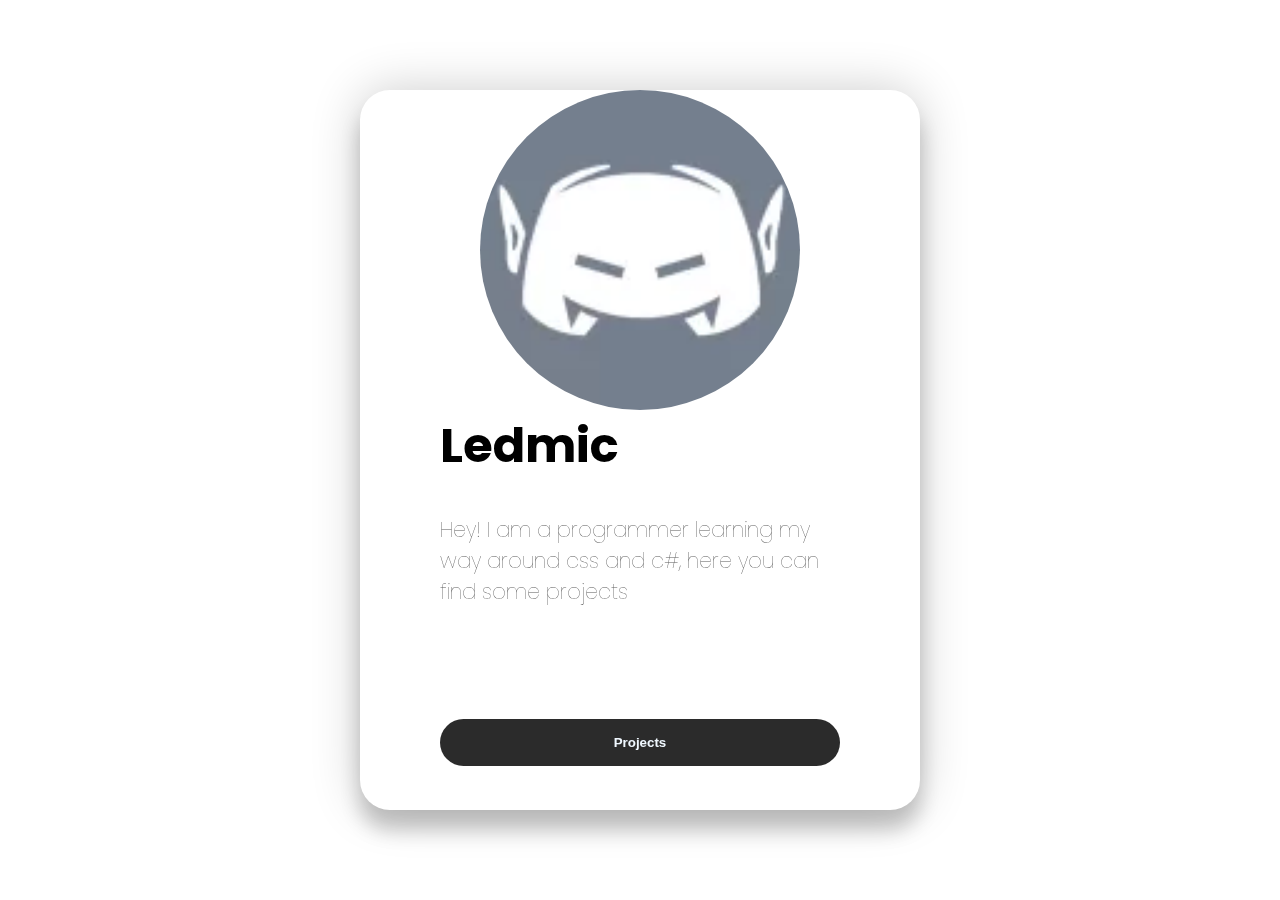
<file: index.html>
<!DOCTYPE html>
<html lang="en">
<head>
    <meta charset="UTF-8">
    <meta http-equiv="X-UA-Compatible" content="IE=edge">
    <meta name="viewport" content="width=device-width, initial-scale=1.0">
    <title>Portfolio</title>
    <link href="https://fonts.googleapis.com/css2?family=Poppins:wght@400;500&display=swap" rel="stylesheet">
    <link rel="stylesheet" href="./style.css">
    <style>

        a {
            text-decoration: none;
            color: aliceblue;
        }

    </style>
</head>
<body>
    <div class="container">
        <div class="card">
            <div class="sneaker">
                <div class="circle"></div>
                <img src="./Shoe.png" alt="Shoe">
            </div>
            <div class="info">
                <h1 class="title">Ledmic</h1>
                <h3>Hey! I am a programmer learning my way around css and c#, here you can find some projects</h3>
                <div class="sizes">
                </div>
                <div class="purchase">
                    <button><a href="portfolio.html">Projects</a></button>
                </div>
            </div>
        </div>
        <script src="./app.js"></script>
    </div>
</body>
</html>
</file>
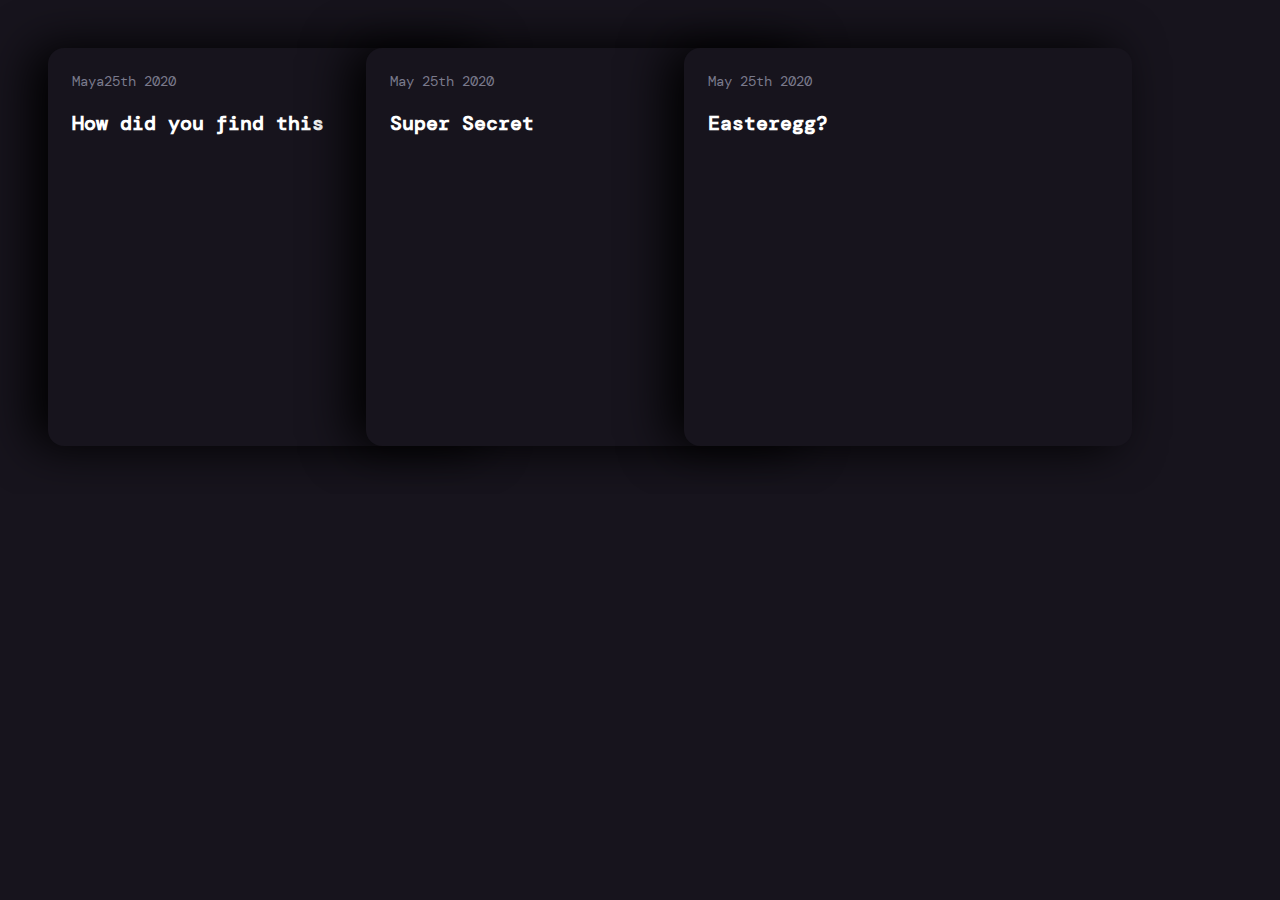
<file: easteregg.html>
<!DOCTYPE html>
<html lang="en">
<head>
    <meta charset="UTF-8">
    <meta http-equiv="X-UA-Compatible" content="IE=edge">
    <meta name="viewport" content="width=device-width, initial-scale=1.0">
    <title>Document</title>

    <link rel="stylesheet" href="cards.css">
</head>
<body>
    
    <section class="card-list">
        <article class="card">
            <header class="card-header">
                <p>Maya25th 2020</p>
                <h2>How did you find this</h2>

            </header>
        </article>

        <article class="card">
            <header class="card-header">
                <p>May 25th 2020</p>
                <h2>Super Secret</h2>

            </header>
        </article>

        <article class="card">
            <header class="card-header">
                <p>May 25th 2020</p>
                <h2>Easteregg?</h2>

            </header>
        </article>

        


    </section>

</body>
</html>
</file>
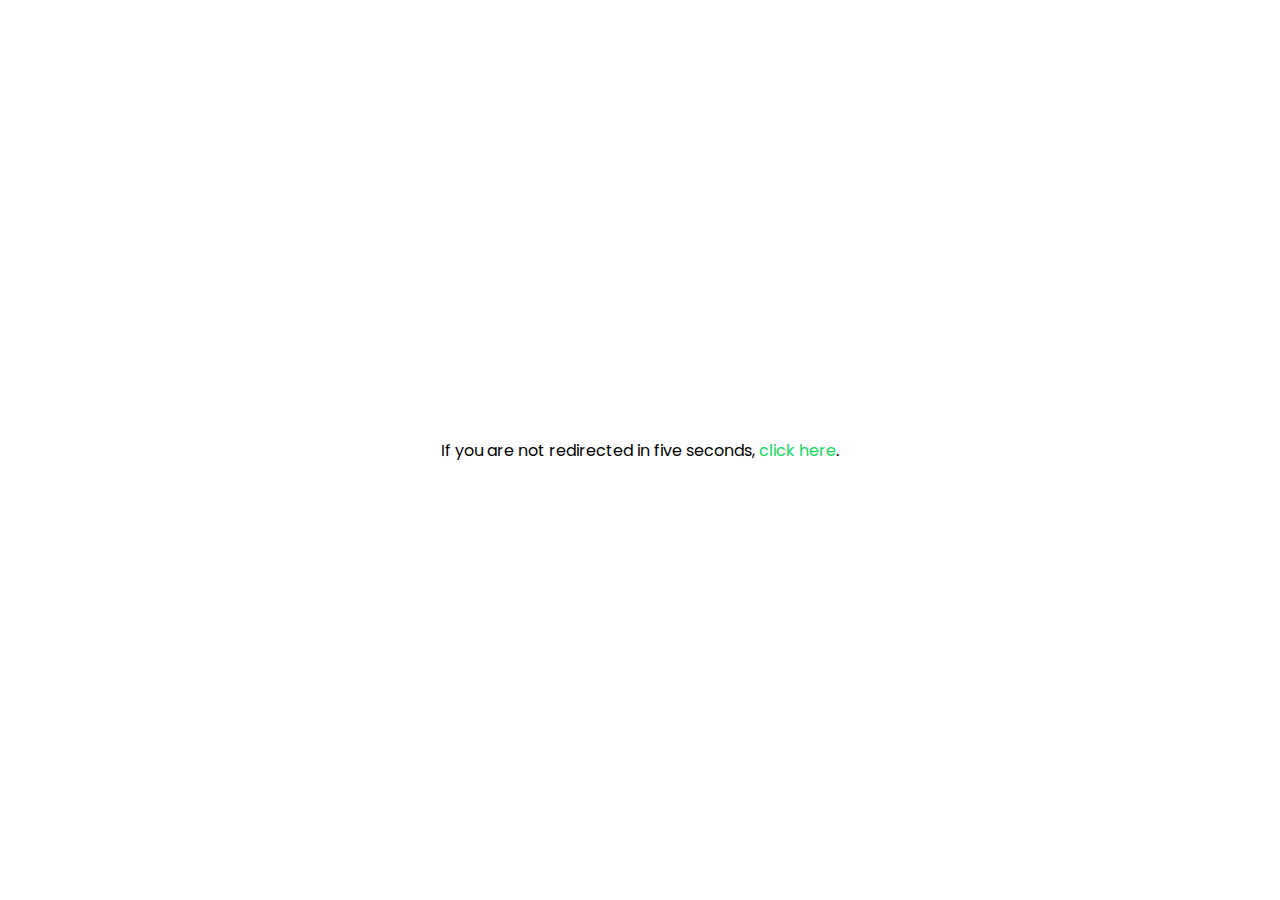
<file: portfolio.html>
<head>
    <link href="https://fonts.googleapis.com/css2?family=Poppins:wght@400;500&display=swap" rel="stylesheet">
    <link rel="stylesheet" href="./style.css">
    <meta http-equiv="refresh" content="5; URL=https://github.com/ledmic" />
  </head>
  <style>

    a {
        text-decoration: none;
        color: rgb(16, 218, 93)    ;
    }

</style>
  <body>
    <p>If you are not redirected in five seconds, <a href="https://github.com/ledmic">click here</a>.</p>
  </body>
</file>
<file: style.css>
*{
    margin: 0;
    padding: 0;
    box-sizing: border-box;
}

body{
    font-family: "Poppins", sans-serif;
    min-height: 100vh;
    display: flex;
    align-items: center;
    justify-content: center;
    perspective: 1000px;
}
.container{
    width: 50%;
    display: flex;
    justify-content: center;
    align-items: center;
}
.card{
    transition: all 0.3s ease;
    transform-style: preserve-3d;
    min-height: 80vh;
    width: 35rem;
    border-radius: 30px;
    padding: 0rem 5rem;
    box-shadow: 0 20px 20px rgba(0,0,0,0.2), 0px 0px 50px rgba(0,0,0,0.2)
}
.sneaker{
    min-height: 35vh;
    display: flex;
    align-items: center;
    justify-content: center;

}
.sneaker img{
    width: 20rem;
    z-index: 2;
    border-radius: 50%;
}
.circle{
    width: 15rem;
    height: 15rem;
    background: linear-gradient(
        to right,
        rgba(119, 119, 119, 0.75),
        rgba(8,83,156,0.75)
    );
    position: absolute;
    border-radius: 50%;
    z-index: 1;
}
.info h1{
    font-size: 3rem;
}
.info h3{
    font-size: 1.3rem;
    padding: 2rem 0rem;
    color: #585858;
    font-weight: lighter;
}
.sizes{
    display: flex;
    justify-content: space-between;
}
.sizes button{
    padding: 0.5rem 2rem;
    background: none;
    border: none;
    box-shadow: 0px 5px 10px rgba(0,0,0,0.2);
    border-radius: 30px;
    cursor: pointer;
    font-weight: bold;
    color: #585858;
}
button.active{
    background: #585858;
    color: white;
}
.purchase{
    margin-top: 5rem;
}
.purchase button{
    width: 100%;
    padding: 1rem 0rem;
    background: #2b2b2b;
    border: none;
    color: white;
    cursor: pointer;
    border-radius: 30px;
    font-weight: bolder;
    text-decoration: none;
}

.center{
    position:absolute;
    display:block;
    height:100px;
    width:100px;
    left:50%;
    top:50%;
    margin-top:-50px;
    margin-left:-50px;
    background-color:red;
}
</file>
<file: cards.css>
@import url('https://fonts.googleapis.com/css2?family=DM+Mono:wght@300;400;500&display=swap');

body {
    padding: 0;
    margin: 0;
    background-color: #17141d;
    color: white;
    font-family: 'DM Mono', monospace;
}

a {
    text-decoration: none;
}

.card-list {
    display: flex;
    padding: 3rem;
    overflow-x: scroll;
}

.card-list::-webkit-scrollbar {
    width: 10px;
    height: 10px;
}
.card-list::-webkit-scrollbar-thumb {
    background: #201c29;
    border-radius: 10px;
    box-shadow: inset 2px 2px 2px hsla(0,0%,100%,.25), inset -2px -2px 2px rgba(0,0,0,.25);
}

.card-list::-webkit-scrollbar-track {
    background: linear-gradient(90deg,#201c29,#201c29 1px,#17141d 0,#17141d);
}


.card {
    height: 350px;
    width: 400px;
    min-width: 250px;
    padding: 1.5rem;
    border-radius: 16px;
    background: #17141d;
    box-shadow: -1rem 0 3rem #000;
    display: flex;
    flex-direction: column;
    transition: .2s;
    margin: 0;
    scroll-snap-align: start;
    clear: both;
    position: relative;
}

.card:focus-within~.card, .card:hover~.card {
    transform: translateX(130px);
}

.card:hover {
    transform: translateY(-1rem);
}

.card:not(:first-child) {
    margin-left: -130px;
}


.card-header {
    margin-bottom: auto;
}

.card-header p {
    font-size: 14px;
    margin: 0 0 1rem;
    color: #7a7a8c;
}

.card-header h2 {
    font-size: 20px;
    margin: .25rem 0 auto;
    text-decoration: none;
    color: inherit;
    border: 0;
    display: inline-block;
    cursor: pointer;
}

.card-header h2:hover {
    background: linear-gradient(90deg,#ff8a00,#e52e71);
    text-shadow: none;
    -webkit-text-fill-color: transparent;
    -webkit-background-clip: text;
    background-clip: text;
}

.card-author {
    margin: 3rem 0 0;
    display: grid;
    grid-template-columns: 75px 1fr;
    align-items: center;
    position: relative;
}

.author-avatar {
    grid-area: auto;
    align-self: start;
    position: relative;
    box-sizing: border-box;
}

.author-avatar img {
    width: 40px;
    height: 40px;
    border-radius: 50%;
    filter: grayscale(100%);
    display: block;
    overflow: hidden;
    margin: 16px 10px;
}

.author-name {
    grid-area: auto;
    box-sizing: border-box;
}

.author-name-prefix {
    font-style: normal;
    font-weight: 700;
    color: #7a7a8c;
}

.half-circle {
    position: absolute;
    bottom: 0;
    left: 0;
    width: 60px;
    height: 48px;
    fill: none;
    stroke: #ff8a00;
    stroke-width: 8;
    stroke-linecap: round;
    pointer-events: none;
}

.tags {
    margin: 1rem 0 2rem;
    padding: .5rem 0 1rem;
    line-height: 2;
    margin-bottom: 0;
}

.tags a {
    font-style: normal;
    font-weight: 700;
    font-size: .5rem;
    color: #7a7a8c;
    text-transform: uppercase;
    font-size: .66rem;
    border: 3px solid #28242f;
    border-radius: 2rem;
    padding: .2rem .85rem .25rem;
    position: relative;
}

.tags a:hover {
    background: linear-gradient(90deg,#ff8a00,#e52e71);
    text-shadow: none;
    -webkit-text-fill-color: transparent;
    -webkit-background-clip: text;
    -webkit-box-decoration-break: clone;
    background-clip: text;
    border-color: white;
}
</file>
